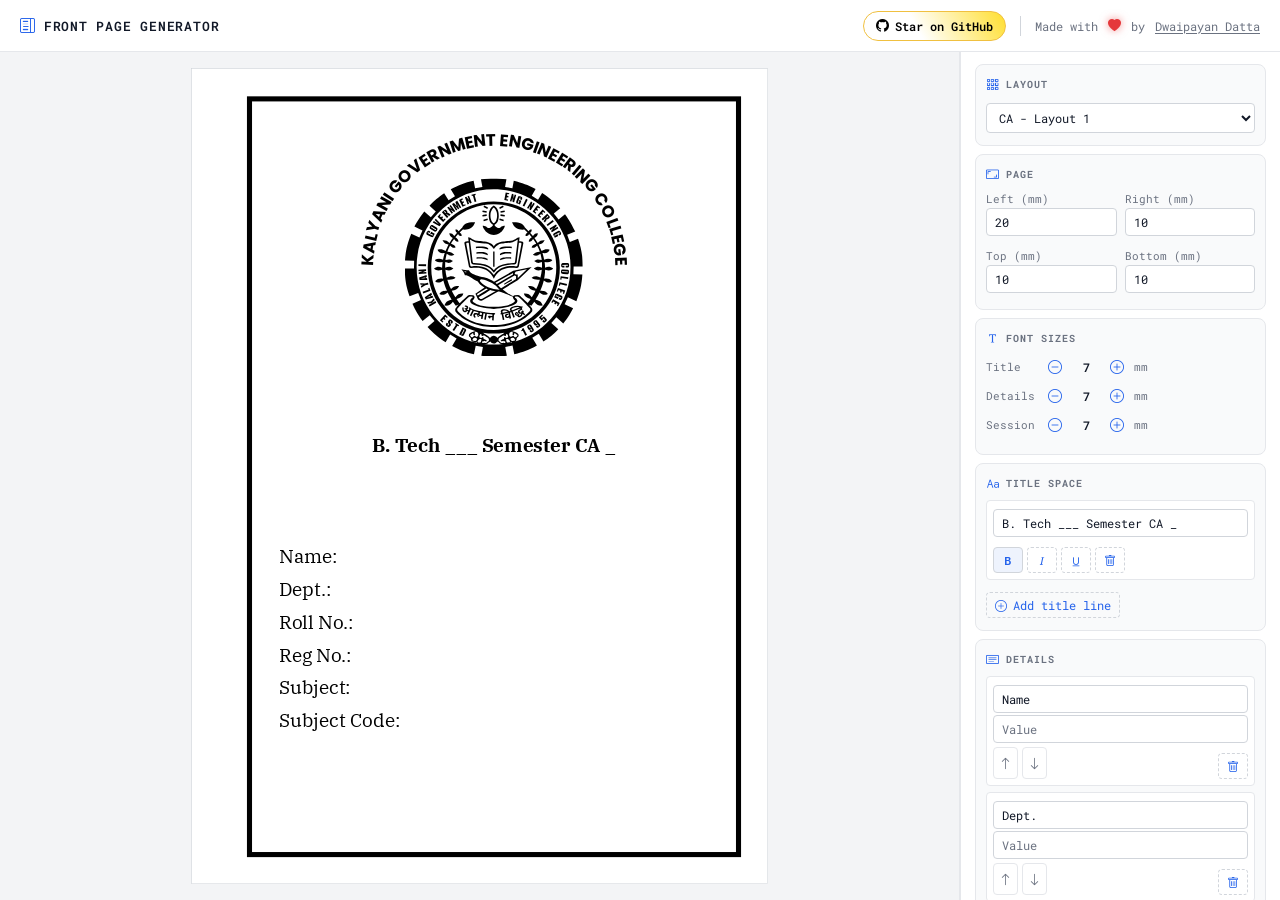
<file: index.html>
<!DOCTYPE html>
<html lang="en">
<head>
  <meta charset="UTF-8">
  <meta name="viewport" content="width=device-width, initial-scale=1.0">
  <title>Front Page Generator for KGEC Students</title>
  <link rel="preconnect" href="https://fonts.googleapis.com">
  <link rel="stylesheet" href="https://fonts.googleapis.com/css2?family=Roboto+Mono:wght@300;400;500;600;700&display=swap">
  <link rel="stylesheet" href="https://cdn.jsdelivr.net/npm/bootstrap-icons@1.11.3/font/bootstrap-icons.css">
  <link rel="stylesheet" href="styles.css">
</head>
<body>

<!-- Header -->
<header class="app-header">
  <div class="app-title">
    <i class="bi bi-layout-text-sidebar"></i>
    <span>Front Page Generator</span>
  </div>
  <div class="app-actions">
    <a href="https://github.com/dwaidatta/kgec-front-page-generator" target="_blank" class="star-btn">
      <i class="bi bi-github"></i>
      <span>Star on GitHub</span>
    </a>
    <span class="header-divider"></span>
    <span class="header-meta">
      Made with <i class="bi bi-heart-fill heart-icon"></i> by
      <a href="https://dwaidatta.in/" target="_blank" class="meta-link">Dwaipayan Datta</a>
    </span>
  </div>
</header>

<!-- Main -->
<main class="app-main">

  <section class="page-pane">
    <div class="page-frame-wrap">
      <iframe id="page-frame" src="page.html" scrolling="no"></iframe>
    </div>
  </section>

  <aside class="control-pane">

    <div class="control-section">
      <h2 class="section-title">
        <i class="bi bi-grid-3x3-gap"></i>
        <span>Layout</span>
      </h2>
      <select id="layout-select"></select>
    </div>

    <div class="control-section">
      <h2 class="section-title">
        <i class="bi bi-aspect-ratio"></i>
        <span>Page</span>
      </h2>
      <div class="grid-2">
        <label>Left (mm)<input type="number" id="margin-left"></label>
        <label>Right (mm)<input type="number" id="margin-right"></label>
        <label>Top (mm)<input type="number" id="margin-top"></label>
        <label>Bottom (mm)<input type="number" id="margin-bottom"></label>
      </div>
    </div>

    <div class="control-section">
      <h2 class="section-title">
        <i class="bi bi-fonts"></i>
        <span>Font sizes</span>
      </h2>
      <div class="font-size-row">
        <span class="fs-label">Title</span>
        <button class="btn-fs" data-group="title" data-dir="-1"><i class="bi bi-dash-circle"></i></button>
        <span class="fs-value" id="fs-title">5</span>
        <button class="btn-fs" data-group="title" data-dir="1"><i class="bi bi-plus-circle"></i></button>
        <span class="fs-unit">mm</span>
      </div>
      <div class="font-size-row">
        <span class="fs-label">Details</span>
        <button class="btn-fs" data-group="details" data-dir="-1"><i class="bi bi-dash-circle"></i></button>
        <span class="fs-value" id="fs-details">4</span>
        <button class="btn-fs" data-group="details" data-dir="1"><i class="bi bi-plus-circle"></i></button>
        <span class="fs-unit">mm</span>
      </div>
      <div class="font-size-row">
        <span class="fs-label">Session</span>
        <button class="btn-fs" data-group="session" data-dir="-1"><i class="bi bi-dash-circle"></i></button>
        <span class="fs-value" id="fs-session">4.5</span>
        <button class="btn-fs" data-group="session" data-dir="1"><i class="bi bi-plus-circle"></i></button>
        <span class="fs-unit">mm</span>
      </div>
    </div>

    <div class="control-section">
      <h2 class="section-title">
        <i class="bi bi-type"></i>
        <span>Title space</span>
      </h2>
      <div id="title-list"></div>
      <button id="add-title-line" class="btn-secondary">
        <i class="bi bi-plus-circle"></i>
        <span>Add title line</span>
      </button>
    </div>

    <div class="control-section">
      <h2 class="section-title">
        <i class="bi bi-card-text"></i>
        <span>Details</span>
      </h2>
      <div id="details-list"></div>
      <button id="add-detail-row" class="btn-secondary">
        <i class="bi bi-plus-circle"></i>
        <span>Add field–value</span>
      </button>
    </div>

    <div class="control-section">
      <h2 class="section-title">
        <i class="bi bi-calendar3"></i>
        <span>Academic session</span>
      </h2>
      <input type="text" id="session-text" placeholder="e.g. 2025–2026">
    </div>

    <div class="control-section control-section--footer">
      <div class="pdf-name-row">
        <input type="text" id="pdf-filename" placeholder="File name (optional)">
      </div>
      <button id="download-pdf" class="btn-primary">
        <i class="bi bi-download"></i>
        <span>Save as PDF</span>
      </button>
    </div>

  </aside>
</main>

<!-- Star popup -->
<div class="star-popup" id="star-popup">
  <div class="star-popup-card">
    <i class="bi bi-star-fill"></i>
    <h3>Found this useful?</h3>
    <p>It takes 2 seconds and means a lot! Star the repo to show your support.</p>
    <div class="star-popup-actions">
      <a href="https://github.com/dwaidatta/kgec-front-page-generator" target="_blank" class="btn-star-action">
        <i class="bi bi-github"></i>
        <span>Star on GitHub</span>
      </a>
      <button class="btn-ghost" id="star-popup-close">
        <i class="bi bi-x"></i>
        <span>Maybe later</span>
      </button>
    </div>
  </div>
</div>

<script src="script.js"></script>
</body>
</html>
</file>
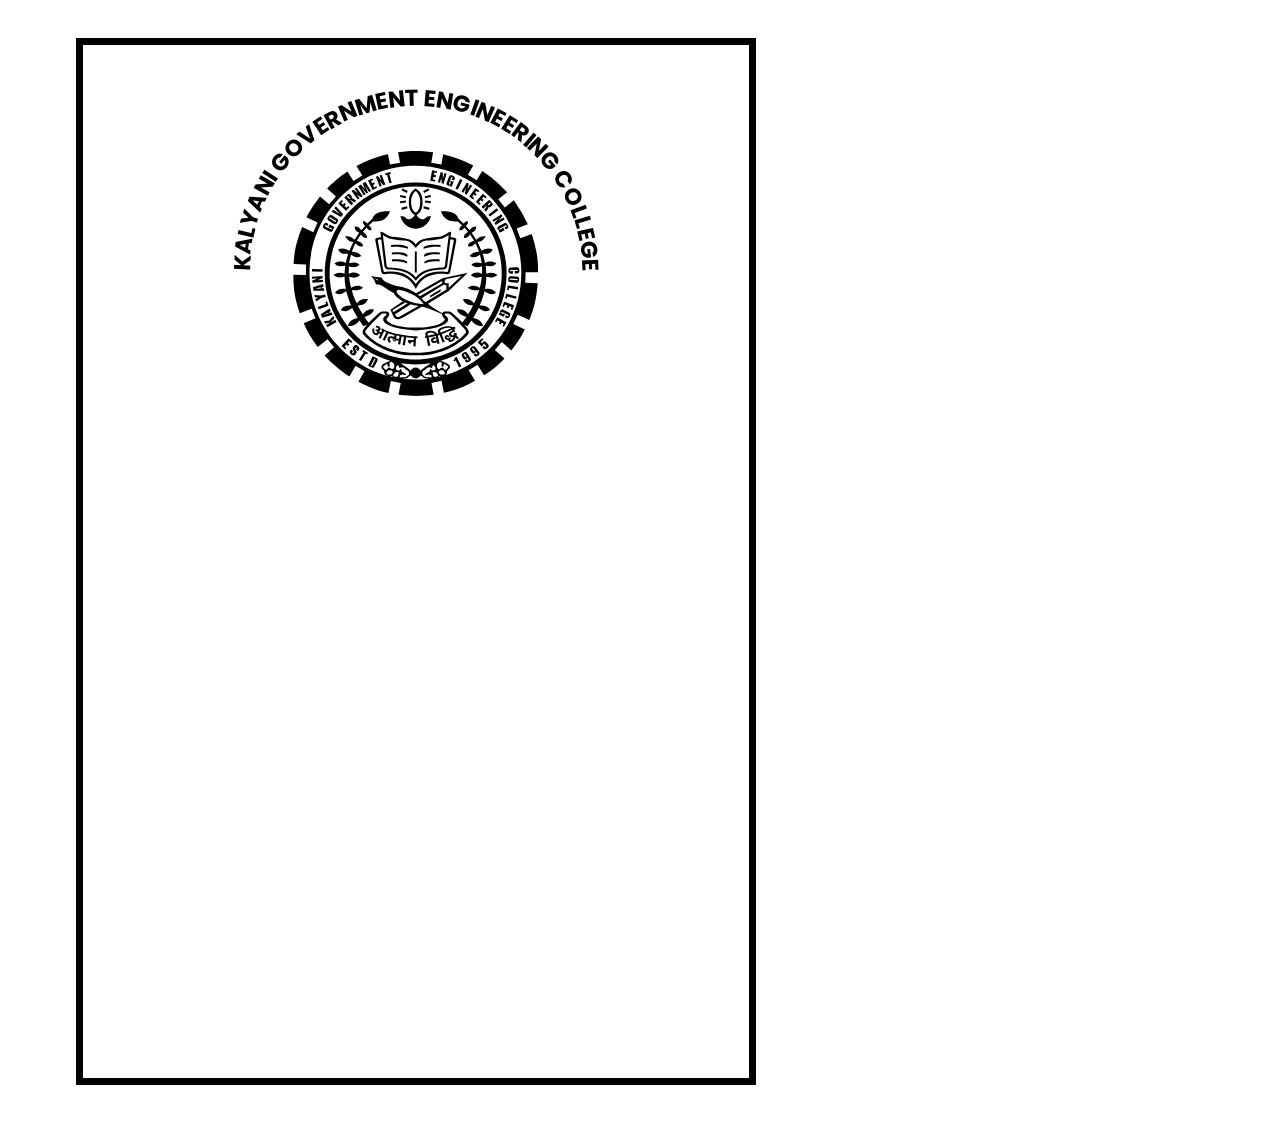
<file: page.html>
<!DOCTYPE html>
<html lang="en">
<head>
  <meta charset="UTF-8">
  <title>Front Page</title>
  <link rel="stylesheet" href="page.css">
</head>
<body>
  <div class="page-wrap">
    <div class="inner-frame">

      <section id="group-header" class="page-group header-group">
        <div class="header-group-inner">
          <svg class="curve-text" viewBox="0 0 1432 710" xmlns="http://www.w3.org/2000/svg">
            <defs>
              <path id="topArc" d="M 296,355 A 420,420 0 0,1 1136,355"/>
            </defs>
            <text class="curve-label" font-family="Poppins" font-weight="700" font-size="58" fill="#000">
              <textPath href="#topArc" startOffset="50%" text-anchor="middle">
                KALYANI GOVERNMENT ENGINEERING COLLEGE
              </textPath>
            </text>
          </svg>
          <img src="logo.svg" alt="KGEC Logo" class="logo">
        </div>
      </section>

      <section id="group-title"   class="page-group title-group"></section>
      <section id="group-details" class="page-group details-group"></section>
      <section id="group-session" class="page-group session-group"></section>

    </div>
  </div>
  <script src="page.js"></script>
</body>
</html>
</file>
<file: styles.css>
* {
  box-sizing: border-box;
  margin: 0;
  padding: 0;
  font-family: "Roboto Mono", ui-monospace, monospace;
}

:root {
  --color-bg:            #f3f4f6;
  --color-bg-elevated:   #ffffff;
  --color-border-soft:   #e5e7eb;
  --color-border-strong: #d1d5db;
  --color-accent:        #2563eb;
  --color-accent-soft:   rgba(37, 99, 235, 0.08);
  --color-text:          #111827;
  --color-text-muted:    #6b7280;
}

html, body {
  height: 100vh;
  overflow: hidden;
}

body {
  display: flex;
  flex-direction: column;
  background: var(--color-bg);
  color: var(--color-text);
}

/* ── Header ─────────────────────────────────── */

.app-header {
  height: 52px;
  padding: 0 20px;
  flex-shrink: 0;
  display: flex;
  align-items: center;
  justify-content: space-between;
  background: #ffffff;
  border-bottom: 1px solid var(--color-border-soft);
}

.app-title {
  display: flex;
  align-items: center;
  gap: 8px;
  font-weight: 600;
  font-size: 13px;
  letter-spacing: 0.06em;
  text-transform: uppercase;
  color: var(--color-text);
}

.app-title i {
  color: var(--color-accent);
  font-size: 15px;
}

.app-actions {
  display: flex;
  align-items: center;
  gap: 14px;
  font-size: 12px;
}

/* Star button — standalone, not primary */
.star-btn {
  display: inline-flex;
  align-items: center;
  gap: 6px;
  padding: 5px 12px;
  border-radius: 999px;
  border: 1.5px solid #f0c040;
  background: linear-gradient(60deg, #fff 20%, #ffd700 60%, #fff 80%);
  background-size: 200% 100%;
  animation: shimmer 10s linear infinite;
  color: #000;
  font-weight: 600;
  font-size: 12px;
  font-family: inherit;
  cursor: pointer;
  text-decoration: none;
}

.star-btn i {
  color: #000;
  font-size: 13px;
}

/* .star-btn:hover {
  animation-duration: 2.5s;
  border-color: #d4a000;
} */

@keyframes shimmer {
  0%   { background-position: 200% 0; }
  100% { background-position: -200% 0; }
}

/* Vertical divider in header actions */
.header-divider {
  width: 1px;
  height: 20px;
  background: var(--color-border-strong);
  display: inline-block;
}

/* "Made with ♥ by" */
.header-meta {
  display: inline-flex;
  align-items: center;
  gap: 10px;
  color: var(--color-text-muted);
  font-size: 12px;
}

.heart-icon {
  color: #e5383b;
  font-size: 13px;
  filter: drop-shadow(0 0 4px rgba(229, 56, 59, 0.55));
  /* animation: heartbeat 5s ease-in-out infinite; */
}

/* @keyframes heartbeat {
  0%, 100% { transform: scale(1);    filter: drop-shadow(0 0 4px rgba(229, 56, 59, 0.5));  }
  30%       { transform: scale(2); filter: drop-shadow(0 0 8px rgba(229, 56, 59, 0.85)); }
  50%       { transform: scale(1.05); filter: drop-shadow(0 0 5px rgba(229, 56, 59, 0.6));  }
} */

.meta-link {
  color: var(--color-text-muted);
  text-decoration: underline;
  text-underline-offset: 2px;
}

.meta-link:hover {
  color: var(--color-text);
}

/* ── Main layout ─────────────────────────────── */

.app-main {
  flex: 1;
  display: flex;
  min-height: 0;
  overflow: hidden;
}

/* ── Page pane ───────────────────────────────── */

.page-pane {
  flex: 7;
  display: flex;
  justify-content: center;
  align-items: center;
  padding: 20px;
  overflow: hidden;
  min-width: 0;
  background: var(--color-bg);
  border-right: 1px solid var(--color-border-soft);
}

.page-frame-wrap {
  position: relative;
  flex-shrink: 0;
}

#page-frame {
  width: 794px;
  height: 1123px;
  border: 1px solid var(--color-border-strong);
  background: #ffffff;
  display: block;
  transform-origin: top left;
  visibility: hidden;
}

/* ── Control pane ────────────────────────────── */

.control-pane {
  flex: 3;
  min-width: 260px;
  max-width: 320px;
  padding: 12px 14px;
  display: flex;
  flex-direction: column;
  gap: 8px;
  overflow-y: auto;
  background: var(--color-bg-elevated);
  border-left: 1px solid var(--color-border-soft);
}

.control-section {
  border-radius: 8px;
  border: 1px solid var(--color-border-soft);
  padding: 10px 10px 12px;
  background: #f9fafb;
}

.control-section--footer {
  margin-top: auto;
}

.section-title {
  display: flex;
  align-items: center;
  gap: 6px;
  font-size: 10px;
  letter-spacing: 0.1em;
  text-transform: uppercase;
  color: var(--color-text-muted);
  margin-bottom: 8px;
}

.section-title i {
  color: var(--color-accent);
  font-size: 13px;
}

/* ── Forms ───────────────────────────────────── */

label {
  display: block;
  font-size: 11px;
  color: var(--color-text-muted);
  margin-bottom: 4px;
}

input[type="number"],
input[type="text"],
select {
  width: 100%;
  margin-top: 2px;
  padding: 5px 8px;
  font-size: 12px;
  border-radius: 4px;
  border: 1px solid var(--color-border-strong);
  background: #ffffff;
  color: var(--color-text);
}

input::placeholder { color: var(--color-text-muted); }

input:focus, select:focus {
  outline: none;
  border-color: var(--color-accent);
  box-shadow: 0 0 0 2px var(--color-accent-soft);
}

.grid-2 {
  display: grid;
  grid-template-columns: 1fr 1fr;
  gap: 8px;
}

/* ── Buttons ─────────────────────────────────── */

button {
  border: none;
  border-radius: 4px;
  cursor: pointer;
  font-size: 12px;
  display: inline-flex;
  align-items: center;
  gap: 6px;
  font-family: inherit;
}

.btn-primary {
  width: 100%;
  padding: 8px 10px;
  justify-content: center;
  background: var(--color-accent);
  color: #ffffff;
  font-weight: 600;
}

.btn-primary:hover { background: #1d4ed8; }

.btn-secondary {
  padding: 4px 8px;
  background: transparent;
  color: var(--color-accent);
  border: 1px dashed var(--color-border-strong);
  margin-top: 6px;
}

.btn-secondary:hover { background: var(--color-accent-soft); }

.btn-secondary.active {
  background: var(--color-accent-soft);
  border-style: solid;
}

/* ── Font size rows ──────────────────────────── */

.font-size-row {
  display: flex;
  align-items: center;
  gap: 6px;
  margin-bottom: 6px;
}

.fs-label {
  font-size: 11px;
  color: var(--color-text-muted);
  width: 52px;
  flex-shrink: 0;
}

.fs-value {
  font-size: 12px;
  font-weight: 600;
  min-width: 28px;
  text-align: center;
}

.fs-unit {
  font-size: 11px;
  color: var(--color-text-muted);
}

.btn-fs {
  padding: 2px 4px;
  background: transparent;
  border: none;
  color: var(--color-accent);
  cursor: pointer;
  font-size: 14px;
  display: flex;
  align-items: center;
}

.btn-fs:hover { color: #1d4ed8; }

/* ── Dynamic field lists ─────────────────────── */

#title-list > div,
#details-list > div {
  margin-bottom: 6px;
  border-radius: 4px;
  border: 1px solid var(--color-border-soft);
  padding: 6px;
  background: #ffffff;
}

/* ── Arrow reorder buttons ───────────────────── */

.btn-arrow {
  padding: 2px 5px;
  background: transparent;
  border: 1px solid var(--color-border-soft);
  border-radius: 4px;
  color: var(--color-text-muted);
  cursor: pointer;
  font-size: 13px;
  display: flex;
  align-items: center;
  font-family: inherit;
}

.btn-arrow:hover {
  color: var(--color-accent);
  border-color: var(--color-accent);
}

/* ── PDF name row ────────────────────────────── */

.pdf-name-row {
  display: flex;
  gap: 6px;
  align-items: center;
  margin-bottom: 8px;
}

.pdf-name-row input { flex: 1; }

/* ── Star popup ──────────────────────────────── */

.star-popup {
  display: none;
  position: fixed;
  inset: 0;
  background: rgba(0, 0, 0, 0.3);
  z-index: 999;
  justify-content: center;
  align-items: center;
}

.star-popup.visible { display: flex; }

.star-popup-card {
  background: #ffffff;
  border-radius: 12px;
  padding: 28px 32px;
  text-align: center;
  box-shadow: 0 12px 40px rgba(0, 0, 0, 0.15);
  max-width: 360px;
  width: 100%;
}

.star-popup-card > .bi-star-fill {
  font-size: 36px;
  color: #f0c040;
  display: block;
  margin-bottom: 14px;
  filter: drop-shadow(0 0 8px rgba(240, 192, 64, 0.6));
}

.star-popup-card h3 {
  font-size: 14px;
  font-weight: 600;
  color: var(--color-text);
  margin-bottom: 6px;
}

.star-popup-card p {
  font-size: 12px;
  color: var(--color-text-muted);
  line-height: 1.6;
  margin-bottom: 20px;
}

.star-popup-actions {
  display: flex;
  gap: 8px;
  justify-content: center;
  align-items: center;
}

/* Star action button inside popup — separate style, not .btn-primary */
.btn-star-action {
  display: inline-flex;
  align-items: center;
  gap: 6px;
  padding: 7px 16px;
  border-radius: 999px;
  border: 1.5px solid #f0c040;
  background: linear-gradient(60deg, #fff 20%, #ffd700 60%, #fff 80%);
  background-size: 200% 100%;
  animation: shimmer 6s linear infinite;
  color: #000;
  font-weight: 600;
  font-size: 12px;
  font-family: inherit;
  text-decoration: none;
  cursor: pointer;
}

/* .btn-star-action:hover {
  animation-duration: 2s;
  border-color: #d4a000;
} */

/* "Maybe later" ghost button — compelling but subtle */
.btn-ghost {
  display: inline-flex;
  align-items: center;
  gap: 5px;
  padding: 7px 14px;
  font-size: 12px;
  font-family: inherit;
  font-weight: 500;
  background: transparent;
  border: 1px solid var(--color-border-strong);
  border-radius: 999px;
  cursor: pointer;
  color: var(--color-text-muted);
  transition: color 0.15s, border-color 0.15s;
}

.btn-ghost:hover {
  color: var(--color-text);
  border-color: var(--color-text-muted);
}




/* ====================================================== */
/* ====================================================== */
/* ====================================================== */


/* ── Responsive fixes ────────────────────────── */

@media (max-width: 768px) {

  /* Allow body to scroll on small screens */
  html, body {
    height: auto;
    overflow: auto;
  }

  /* Stack main layout vertically */
  .app-main {
    flex-direction: column;
    overflow: visible;
    min-height: 0;
  }

  /* Header: wrap and shrink on small screens */
  .app-header {
    height: auto;
    flex-wrap: wrap;
    gap: 8px;
    padding: 10px 14px;
  }

  .app-actions {
    flex-wrap: wrap;
    gap: 8px;
  }

  /* Hide the "Made with ♥" meta on very small screens */
  .header-divider,
  .header-meta {
    display: none;
  }

  /* Page pane: let it shrink naturally */
  .page-pane {
    flex: none;
    width: 100%;
    padding: 12px;
    border-right: none;
    border-bottom: 1px solid var(--color-border-soft);
    overflow: hidden;
  }

  /* Control pane: full width, no fixed min/max, scrollable */
  .control-pane {
    flex: none;
    width: 100%;
    min-width: unset;
    max-width: unset;
    overflow-y: visible;
    border-left: none;
    border-top: 1px solid var(--color-border-soft);
    padding: 12px;
  }

  /* Footer section: don't push to bottom in column layout */
  .control-section--footer {
    margin-top: 0;
  }

  /* Star popup card: fit small screens */
  .star-popup-card {
    padding: 20px 18px;
    margin: 16px;
  }

  .star-popup-actions {
    flex-direction: column;
    width: 100%;
  }

  .btn-star-action,
  .btn-ghost {
    width: 100%;
    justify-content: center;
  }
}

@media (max-width: 480px) {
  /* Hide star button text, show icon only */
  .star-btn span {
    display: none;
  }

  .star-btn {
    padding: 5px 10px;
  }
}
</file>
<file: page.css>
@import url('https://fonts.googleapis.com/css2?family=IBM+Plex+Serif:ital,wght@0,400;0,600;0,700;1,400;1,600;1,700&display=swap');
@import url('https://fonts.googleapis.com/css2?family=Poppins:ital,wght@0,100;0,200;0,300;0,400;0,500;0,600;0,700;0,800;0,900;1,100;1,200;1,300;1,400;1,500;1,600;1,700;1,800;1,900&display=swap');

* {
  box-sizing: border-box;
  margin: 0;
  padding: 0;
}

body {
  background: transparent;
  font-family: "IBM Plex Serif", serif;
}

.page-wrap {
  width: 210mm;
  height: 297mm;
  background: #fff;
  position: relative;
}

.inner-frame {
  --page-width:    210mm;
  --page-height:   297mm;
  --margin-left:   20mm;
  --margin-right:  10mm;
  --margin-top:    10mm;
  --margin-bottom: 10mm;
  --border:        2mm;
  --padding:       10mm;

  --fs-title:   5mm;
  --fs-details: 4mm;
  --fs-session: 4.5mm;

  position: absolute;
  top:  var(--margin-top);
  left: var(--margin-left);
  width:  calc(var(--page-width)  - var(--margin-left)   - var(--margin-right));
  height: calc(var(--page-height) - var(--margin-top)    - var(--margin-bottom));

  border:  var(--border) solid #000;
  padding: var(--padding);

  display: flex;
  flex-direction: column;
  justify-content: space-between;
  align-items: center;
}

.page-group {
  width: 100%;
}

/* Header */

.header-group-inner {
  position: relative;
  width: 100%;
  height: 80mm;
}

.curve-text {
  position: absolute;
  left: 50%;
  top: 0;
  transform: translateX(-50%);
  width: 150mm;
  height: 100mm;
  overflow: hidden;
}

.curve-label {
  font-family: 'Poppins', sans-serif;
  font-weight: 700;
}

.logo {
  width: 65mm;
  height: 65mm;
  object-fit: contain;
  position: absolute;
  left: 50%;
  top: 18mm;
  transform: translateX(-50%);
}

/* Title */

.title-group {
  text-align: center;
}

.title-group p {
  font-size: var(--fs-title);
  margin-bottom: 1mm;
}

/* Details */

.details-group {
  text-align: left;
}

.details-group.shifted {
  padding-left: 13mm;
}

.details-row {
  width: 100%;
  font-size: var(--fs-details);
  margin-bottom: 3mm;
}

.details-label { font-weight: 400; }
.details-value { font-weight: 700; }

/* Session */

.session-group {
  text-align: center;
  font-size: var(--fs-session);
}

/* Print */

@media print {
  body { margin: 0; }
  .page-wrap { width: 210mm; height: 297mm; }
  @page { size: A4; margin: 0; }
}
</file>
